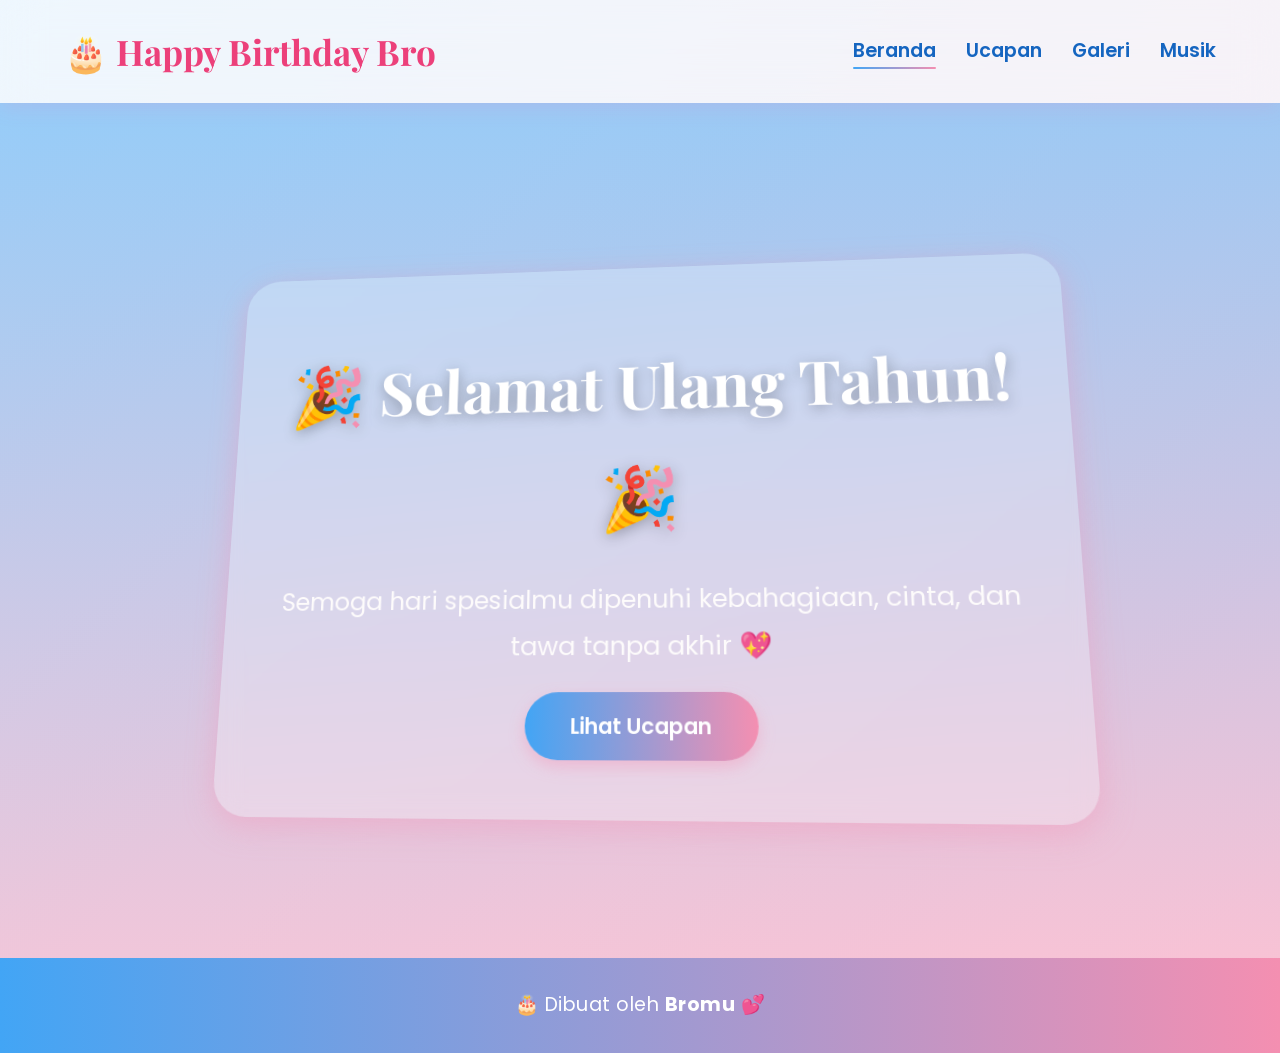
<file: index.html>
<!DOCTYPE html>
<html lang="id">

<head>
    <meta charset="UTF-8">
    <meta name="viewport" content="width=device-width, initial-scale=1.0">
    <title>Selamat Ulang Tahun 🎉</title>
    <link rel="stylesheet" href="style.css">
</head>

<body>
    <div class="petal"></div>
    <div class="petal"></div>
    <div class="petal"></div>
    <div class="petal"></div>
    <div class="petal"></div>

    <header>
        <nav class="navbar">
            <div class="logo">🎂 Happy Birthday Bro</div>
            <ul class="nav-links">
                <li><a href="index.html" class="active">Beranda</a></li>
                <li><a href="ucapan.html">Ucapan</a></li>
                <li><a href="gallery.html">Galeri</a></li>
                <li><a href="music.html">Musik</a></li>
            </ul>
        </nav>
    </header>

    <section class="hero">
        <div class="hero-content">
            <h1>🎉 Selamat Ulang Tahun! 🎉</h1>
            <p>Semoga hari spesialmu dipenuhi kebahagiaan, cinta, dan tawa tanpa akhir 💖</p>
            <a href="ucapan.html" class="btn">Lihat Ucapan</a>
        </div>
    </section>

    <footer>
        <p>🎂 Dibuat oleh <strong>Bromu</strong> 💕</p>
    </footer>

</body>

</html>
</file>
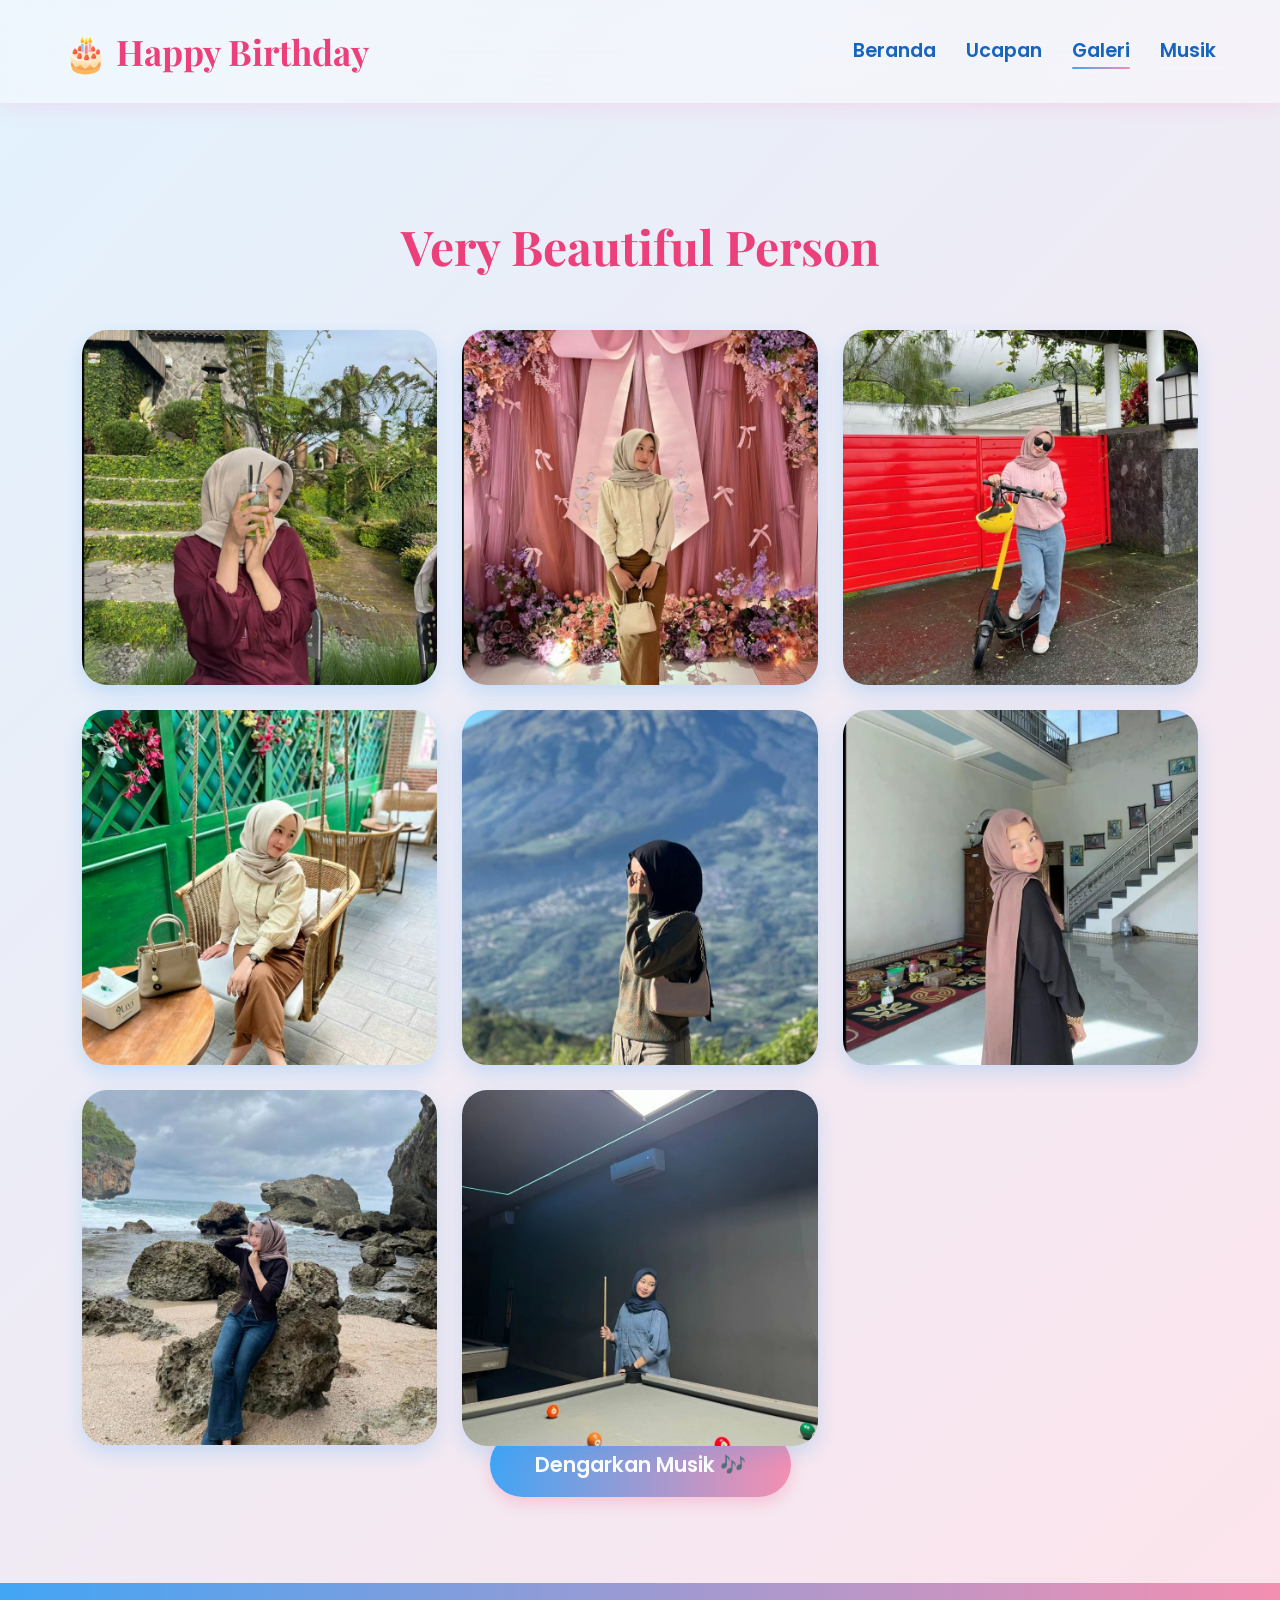
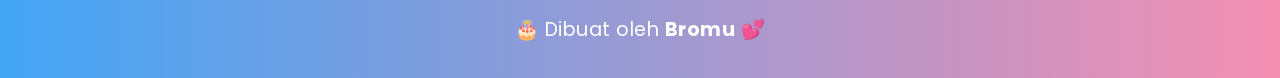
<file: gallery.html>
<!DOCTYPE html>
<html lang="id">

<head>
    <meta charset="UTF-8">
    <meta name="viewport" content="width=device-width, initial-scale=1.0">
    <title>Galery 🎞️</title>
    <link rel="stylesheet" href="style.css">
</head>

<body>
    <div class="petal"></div>
    <div class="petal"></div>
    <div class="petal"></div>
    <div class="petal"></div>
    <div class="petal"></div>

    <header>
        <nav class="navbar">
            <div class="logo">🎂 Happy Birthday</div>
            <ul class="nav-links">
                <li><a href="index.html">Beranda</a></li>
                <li><a href="ucapan.html">Ucapan</a></li>
                <li><a href="gallery.html" class="active">Galeri</a></li>
                <li><a href="music.html">Musik</a></li>
            </ul>
        </nav>
    </header>

    <section class="gallery">
        <h2>Very Beautiful Person</h2>
        <div class="image-grid">
            <img src="foto1.jpg" alt="Birthday 1">
            <img src="foto2.jpg" alt="Birthday 2">
            <img src="foto3.jpg" alt="Birthday 3">
            <img src="foto4.jpg" alt="Birthday 4">
            <img src="foto5.jpg" alt="Birthday 5">
            <img src="foto6.jpg" alt="Birthday 6">
            <img src="foto7.jpg" alt="Birthday 7">
            <img src="foto8.jpg" alt="Birthday 8">
        </div>
        <a href="music.html" class="btn">Dengarkan Musik 🎶</a>
    </section>

    <footer>
        <p>🎂 Dibuat oleh <strong>Bromu</strong> 💕</p>
    </footer>

</body>


</html>
</file>
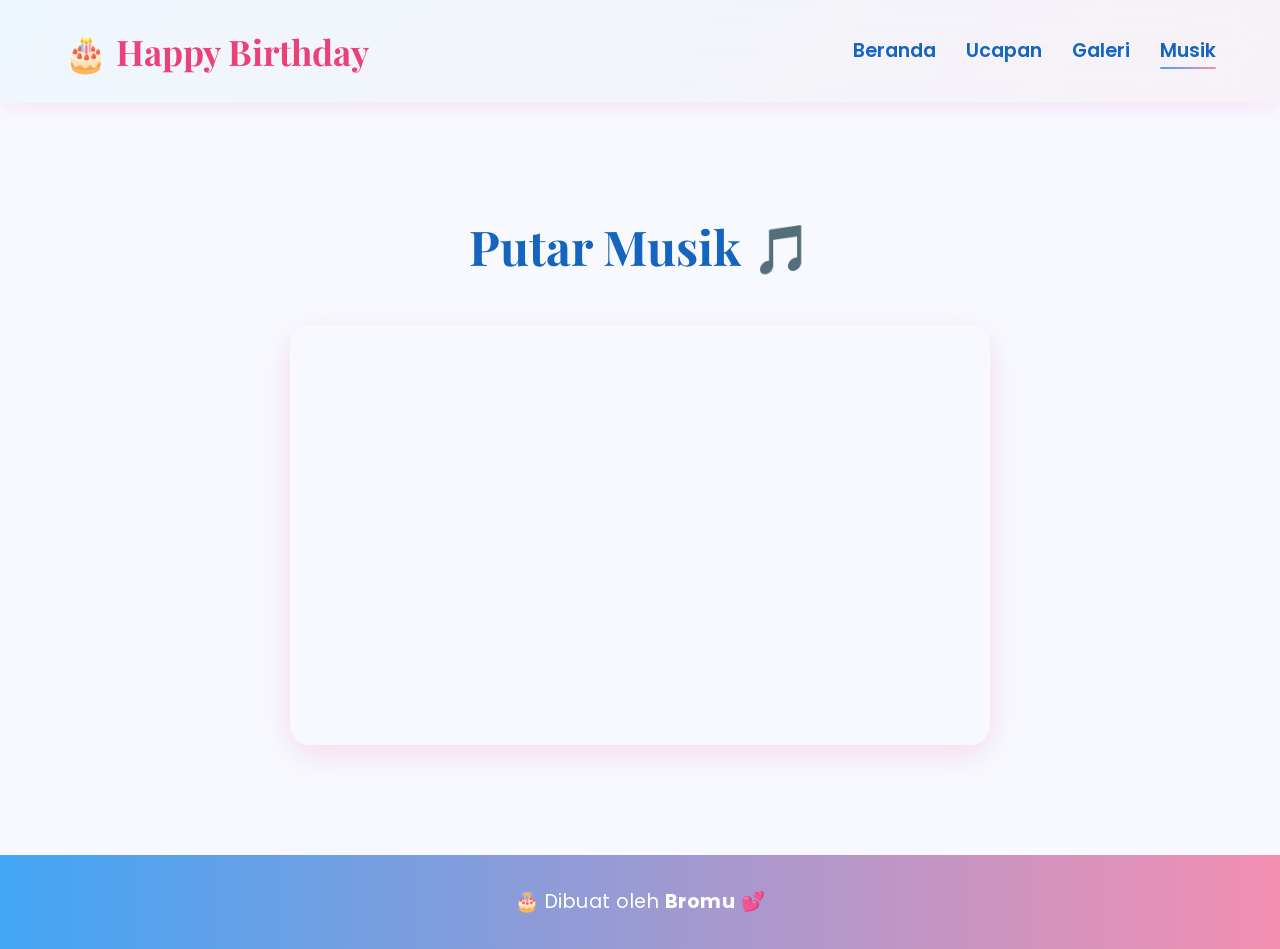
<file: music.html>
<!DOCTYPE html>
<html lang="id">

<head>
    <meta charset="UTF-8">
    <meta name="viewport" content="width=device-width, initial-scale=1.0">
    <title>Musik Paul Partohap 🎶</title>
    <link rel="stylesheet" href="style.css">
</head>

<body>
    <div class="petal"></div>
    <div class="petal"></div>
    <div class="petal"></div>
    <div class="petal"></div>
    <div class="petal"></div>

    <header>
        <nav class="navbar">
            <div class="logo">🎂 Happy Birthday</div>
            <ul class="nav-links">
                <li><a href="index.html">Beranda</a></li>
                <li><a href="ucapan.html">Ucapan</a></li>
                <li><a href="gallery.html">Galeri</a></li>
                <li><a href="music.html" class="active">Musik</a></li>
            </ul>
        </nav>
    </header>

    <section class="music">
        <h2>Putar Musik 🎵</h2>

        <div class="youtube-embed">
            <iframe width="560" height="315" src="https://www.youtube.com/embed/n5i3QRvPA9Y?autoplay=1&loop=1" title="Paul Partohap - P.S. I LOVE YOU" frameborder="0" allow="accelerometer; autoplay; clipboard-write; encrypted-media; gyroscope; picture-in-picture"
                allowfullscreen>
      </iframe>
        </div>
    </section>

    <footer>
        <p>🎂 Dibuat oleh <strong>Bromu</strong> 💕</p>
    </footer>

</body>

</html>
</file>
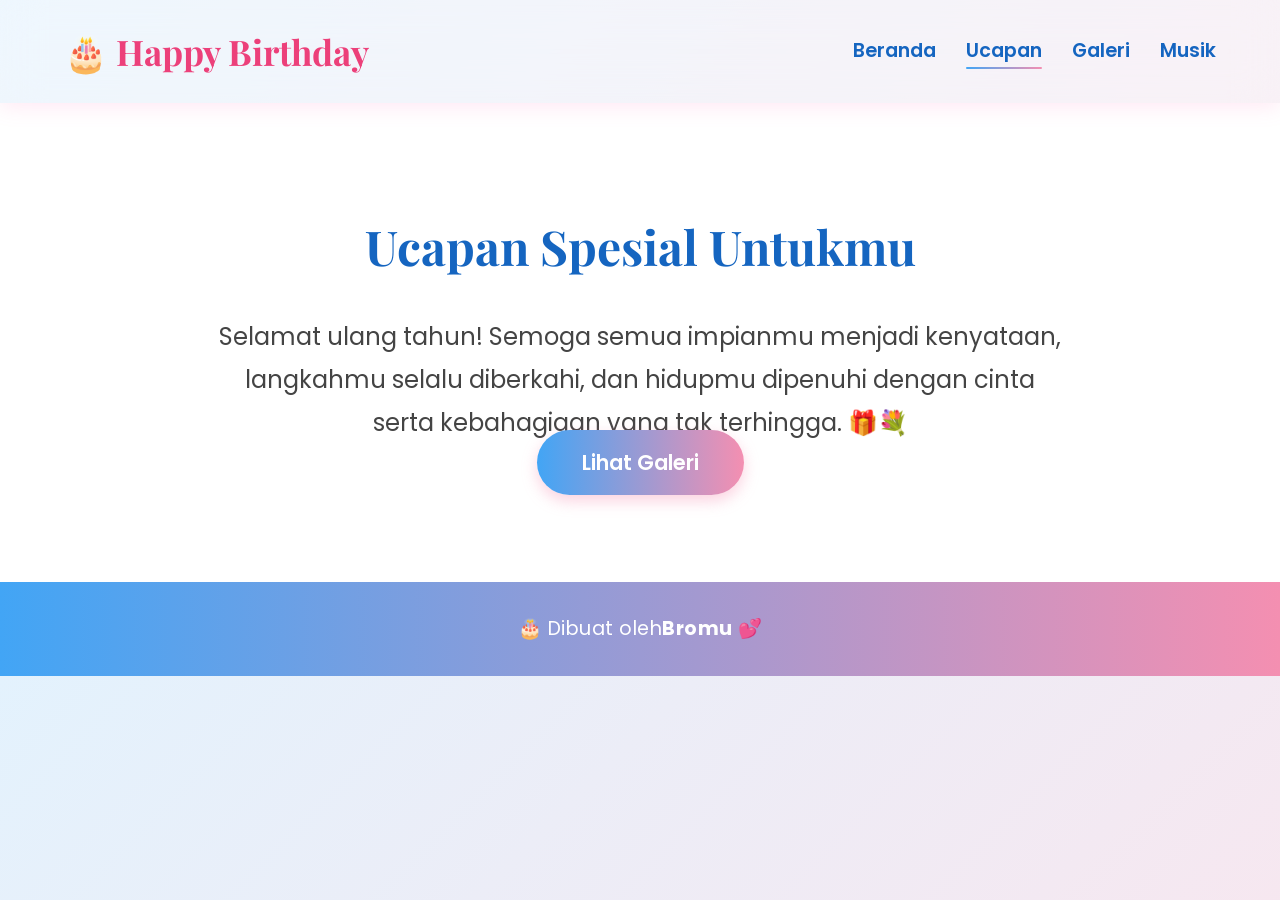
<file: ucapan.html>
<!DOCTYPE html>
<html lang="id">

<head>
    <meta charset="UTF-8">
    <meta name="viewport" content="width=device-width, initial-scale=1.0">
    <title>Ucapan Spesial 🎁</title>
    <link rel="stylesheet" href="style.css">
</head>

<body>
    <div class="petal"></div>
    <div class="petal"></div>
    <div class="petal"></div>
    <div class="petal"></div>
    <div class="petal"></div>

    <header>
        <nav class="navbar">
            <div class="logo">🎂 Happy Birthday</div>
            <ul class="nav-links">
                <li><a href="index.html">Beranda</a></li>
                <li><a href="ucapan.html" class="active">Ucapan</a></li>
                <li><a href="gallery.html">Galeri</a></li>
                <li><a href="music.html">Musik</a></li>
            </ul>
        </nav>
    </header>

    <section class="ucapan">
        <h2>Ucapan Spesial Untukmu</h2>
        <p>
            Selamat ulang tahun! Semoga semua impianmu menjadi kenyataan, langkahmu selalu diberkahi, dan hidupmu dipenuhi dengan cinta serta kebahagiaan yang tak terhingga. 🎁💐
        </p>
        <a href="gallery.html" class="btn">Lihat Galeri</a>
    </section>

    <footer>
        <p>🎂 Dibuat oleh<strong>Bromu</strong> 💕</p>
    </footer>

</body>

</html>
</file>
<file: style.css>
/* 🌸 Font & Reset */

@import url("https://fonts.googleapis.com/css2?family=Playfair+Display:wght@600;700&family=Poppins:wght@400;600&display=swap");
* {
    margin: 0;
    padding: 0;
    box-sizing: border-box;
    scroll-behavior: smooth;
}

body {
    font-family: "Poppins", sans-serif;
    background: linear-gradient(135deg, #e3f2fd, #fce4ec);
    color: #2b2b2b;
    overflow-x: hidden;
    position: relative;
    line-height: 1.8;
}


/* 🌺 Efek Kelopak Bunga 3D (tanpa JS) */

@keyframes petals3D {
    0% {
        transform: translateY(-10%) rotateX(0) rotateY(0) scale(1);
        opacity: 0.8;
    }
    50% {
        transform: translateY(50vh) rotateX(180deg) rotateY(90deg) scale(1.2);
        opacity: 0.9;
    }
    100% {
        transform: translateY(110vh) rotateX(360deg) rotateY(180deg) scale(1);
        opacity: 0.3;
    }
}

.petal {
    position: fixed;
    top: -10%;
    width: 60px;
    height: 55px;
    border-radius: 50% 50% 50% 0;
    background: radial-gradient(circle at 30% 30%, #90caf9, #f48fb1);
    opacity: 0.8;
    filter: drop-shadow(0 0 10px rgba(255, 182, 193, 0.6));
    animation: petals3D 15s linear infinite;
    z-index: 0;
}

.petal:nth-child(1) {
    left: 5%;
    animation-delay: 0s;
}

.petal:nth-child(2) {
    left: 20%;
    animation-delay: 3s;
    transform: rotate(45deg);
}

.petal:nth-child(3) {
    left: 45%;
    animation-delay: 6s;
    transform: rotate(90deg);
}

.petal:nth-child(4) {
    left: 65%;
    animation-delay: 1s;
    transform: rotate(135deg);
}

.petal:nth-child(5) {
    left: 85%;
    animation-delay: 4s;
    transform: rotate(180deg);
}


/* 🌈 Header Modern */

header {
    background: rgba(255, 255, 255, 0.4);
    backdrop-filter: blur(20px);
    box-shadow: 0 4px 20px rgba(255, 105, 180, 0.15);
    position: sticky;
    top: 0;
    z-index: 10;
    padding: 20px 0;
}

.navbar {
    width: 90%;
    max-width: 1200px;
    margin: auto;
    display: flex;
    justify-content: space-between;
    align-items: center;
}

.logo {
    font-size: 2.2em;
    font-family: "Playfair Display", serif;
    color: #ec407a;
    font-weight: 700;
}

.nav-links {
    list-style: none;
    display: flex;
    gap: 30px;
}

.nav-links a {
    text-decoration: none;
    color: #1565c0;
    font-weight: 600;
    font-size: 1.2em;
    position: relative;
    transition: 0.3s;
}

.nav-links a:hover::after,
.nav-links a.active::after {
    content: "";
    position: absolute;
    bottom: -5px;
    left: 0;
    width: 100%;
    height: 2px;
    background: linear-gradient(90deg, #42a5f5, #f48fb1);
    border-radius: 2px;
}


/* 🌷 Hero Section */

.hero {
    height: 95vh;
    background: linear-gradient( rgba(33, 150, 243, 0.4), rgba(244, 143, 177, 0.4)), url("https://source.unsplash.com/1600x900/?flowers,blue-pink,roses") center/cover no-repeat;
    display: flex;
    align-items: center;
    justify-content: center;
    text-align: center;
    color: white;
    padding: 50px 20px;
    position: relative;
    perspective: 1000px;
}

.hero-content {
    background: rgba(255, 255, 255, 0.25);
    backdrop-filter: blur(14px);
    padding: 70px 50px;
    border-radius: 35px;
    box-shadow: 0 8px 30px rgba(244, 143, 177, 0.4);
    max-width: 850px;
    animation: fadeIn3D 1.3s ease;
    transform: rotateX(10deg) rotateY(-5deg);
}

@keyframes fadeIn3D {
    from {
        opacity: 0;
        transform: translateY(60px) rotateX(25deg);
    }
    to {
        opacity: 1;
        transform: translateY(0) rotateX(0deg);
    }
}

.hero h1 {
    font-family: "Playfair Display", serif;
    font-size: 4em;
    margin-bottom: 25px;
    color: #fff;
    text-shadow: 0 3px 15px rgba(0, 0, 0, 0.3);
}

.hero p {
    font-size: 1.6em;
    color: #fdfbfb;
    margin-bottom: 35px;
}

.btn {
    background: linear-gradient(90deg, #42a5f5, #f48fb1);
    color: #fff;
    padding: 18px 45px;
    border-radius: 50px;
    font-weight: 600;
    font-size: 1.3em;
    text-decoration: none;
    transition: all 0.3s ease;
    box-shadow: 0 6px 15px rgba(244, 143, 177, 0.4);
}

.btn:hover {
    transform: scale(1.08) translateY(-3px);
    box-shadow: 0 10px 25px rgba(66, 165, 245, 0.5);
}


/* 💌 Ucapan Section */

.ucapan {
    background: #fff;
    text-align: center;
    padding: 100px 20px;
}

.ucapan h2 {
    font-size: 3em;
    color: #1565c0;
    font-family: "Playfair Display", serif;
    margin-bottom: 25px;
}

.ucapan p {
    font-size: 1.5em;
    max-width: 850px;
    margin: auto;
    color: #444;
}


/* 🖼️ Gallery Section */

.gallery {
    background: linear-gradient(135deg, #e3f2fd, #fce4ec);
    text-align: center;
    padding: 100px 20px;
}

.gallery h2 {
    font-size: 3em;
    color: #ec407a;
    margin-bottom: 40px;
    font-family: "Playfair Display", serif;
}

.image-grid {
    display: grid;
    grid-template-columns: repeat(auto-fit, minmax(280px, 1fr));
    gap: 25px;
    width: 90%;
    max-width: 1200px;
    margin: auto;
}

.image-grid img {
    width: 100%;
    border-radius: 25px;
    box-shadow: 0 8px 20px rgba(33, 150, 243, 0.2);
    transition: transform 0.5s ease, box-shadow 0.4s ease;
    transform: rotateY(0deg);
}

.image-grid img:hover {
    transform: rotateY(15deg) scale(1.05);
    box-shadow: 0 15px 40px rgba(244, 143, 177, 0.3);
}


/* 🎵 Music Section */

.music {
    background: #f7f9ff;
    text-align: center;
    padding: 100px 20px;
}

.music h2 {
    font-size: 3em;
    color: #1565c0;
    margin-bottom: 35px;
    font-family: "Playfair Display", serif;
}

.youtube-embed iframe {
    width: 90%;
    max-width: 700px;
    height: 420px;
    border-radius: 20px;
    box-shadow: 0 10px 30px rgba(244, 143, 177, 0.25);
}


/* 💖 Footer */

footer {
    background: linear-gradient(90deg, #42a5f5, #f48fb1);
    color: #fff;
    text-align: center;
    padding: 30px 15px;
    font-size: 1.2em;
    letter-spacing: 0.5px;
}


/* 📱 Responsif */

@media (max-width: 1024px) {
    .hero h1 {
        font-size: 3.2em;
    }
    .hero p {
        font-size: 1.3em;
    }
}

@media (max-width: 768px) {
    .navbar {
        flex-direction: column;
    }
    .nav-links {
        flex-wrap: wrap;
        justify-content: center;
        gap: 15px;
        margin-top: 10px;
    }
    .hero h1 {
        font-size: 2.4em;
    }
    .hero p {
        font-size: 1.1em;
    }
    .ucapan h2,
    .gallery h2,
    .music h2 {
        font-size: 2.2em;
    }
    .youtube-embed iframe {
        height: 320px;
    }
}

@media (max-width: 480px) {
    .hero-content {
        padding: 40px 20px;
    }
    .hero h1 {
        font-size: 2em;
    }
    .hero p {
        font-size: 1em;
    }
    .btn {
        font-size: 1em;
        padding: 12px 25px;
    }
}
</file>
